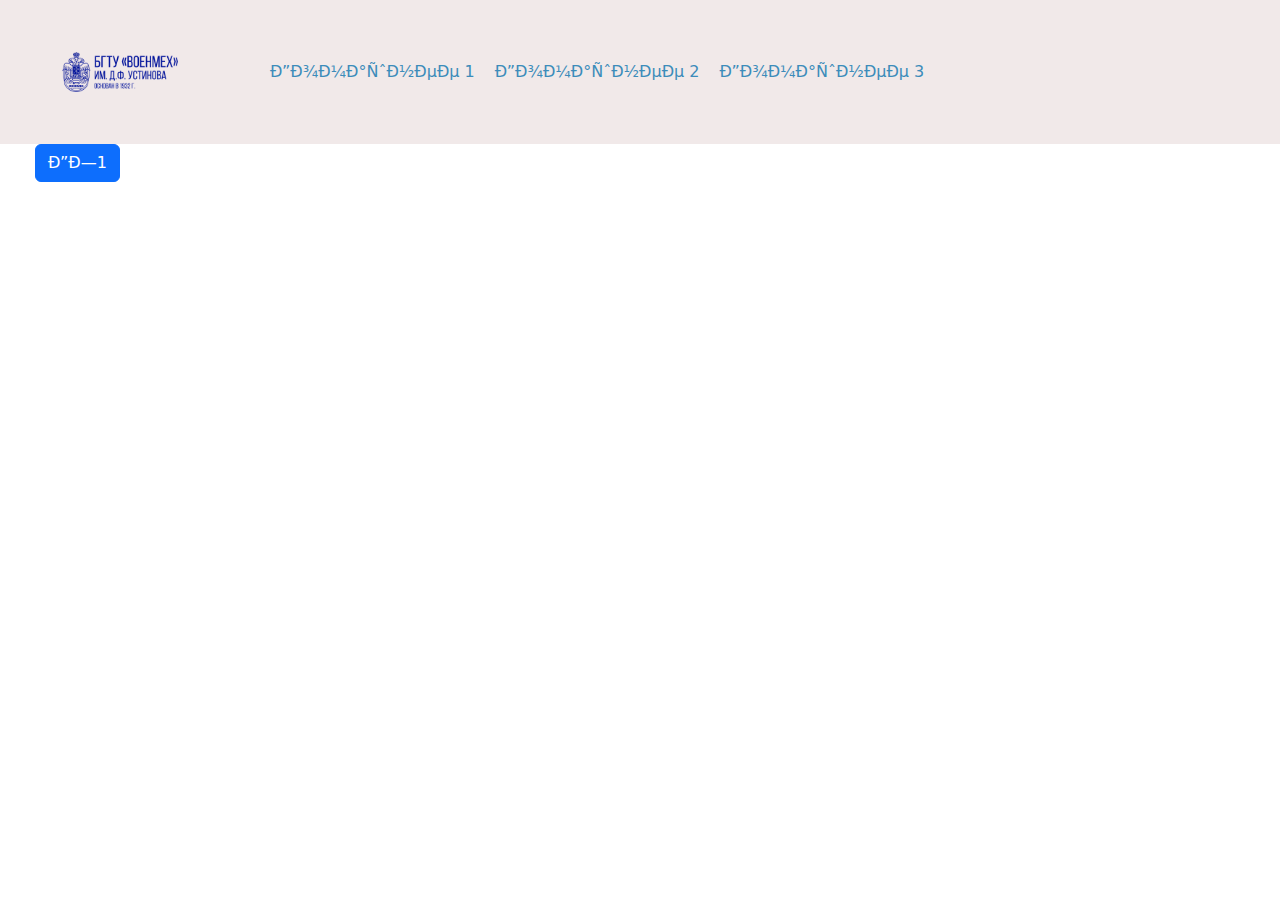
<file: index.html>
<!DOCTYPE html>
<html lang="ru"><head>
    <meta content="charset=UTF-8">
    <meta name="viewport" content="width=device-width, initial-scale=1.0">
    <link rel="stylesheet" href="./files/style.css">
    <link rel="shortcut icon" type="image/x-icon" href="files/logo_voenmeh.ico">
    <link href="./files/bootstrap.min.css" rel="stylesheet">
    <title>ITVoenmeh</title>
</head>
<body>
    <header>
        <a href="http://voenmeh.ru/" target="_blank">
            <img src="./files/voenmeh.svg" alt="Voenmeh" id="Voenmeh-logo">
        </a>
        <div id="homework-list">
            <span class="homework">Домашнее 1</span>
            <span class="homework" onclick="window.location.href = 'login/index.html'">Домашнее 2</span>
            <span class="homework" onclick="window.location.href = 'Scrolll/index.html'">Домашнее 3</span>
        </div>
    </header>
<!-- Кнопка для активации выпадающего списка -->
<button class="btn btn-primary" id="hw1" data-bs-toggle="collapse" data-bs-target="#collapse-1" aria-expanded="true">ДЗ1</button>

<!-- Выпадающий список -->
<div class="collapse" id="collapse-1" style="">
    <div class="block">
        <div class="task">
            <h2><div class="arrow">HTML CSS</div></h2>
            <ul>
                <li class="success"><div class="html">HTML</div>Добавить внутрь всех h2 следующий код: &lt;div class="arrow"&gt;&lt;/div&gt;</li>
                <li class="success"><div class="css">CSS</div>Задать цвет хедера</li>
                <li class="success"><div class="css">CSS</div>Задать цвет рабочей области</li>
                <li class="warning"><div class="css">CSS</div></li>
                <li class="success"><div class="css">CSS</div>Создать класс success</li>
                <li class="success"><div class="html">HTML</div>Добавить логотип</li>
            </ul>
        </div>
        <h2><div class="arrow">JS</div></h2>
        <ul>
            <li class="success"><div class="js">JS</div>Сделать счетчик с 2 кнопками (+ -) и числом count</li>
            <li class="success"><div class="js">JS</div>Сделать alert при клике на hw-1 в хедере</li>
            <li class="success"><div class="js">JS</div>Сделать alert при клике на ссылку меню</li>
        </ul>    
        <div>
            <button id="minus-btn" class="btn btn-primary">-</button>
            <span class="count">Счётчик: <span id="counter">0</span></span>
            <button id="plus-btn" class="btn btn-primary">+</button>
        </div>
    </div>
</div>

<script src="./files/bootstrap.min.js"></script>
    <script src="./files/script.js"></script>
</body>
</html>
</file>
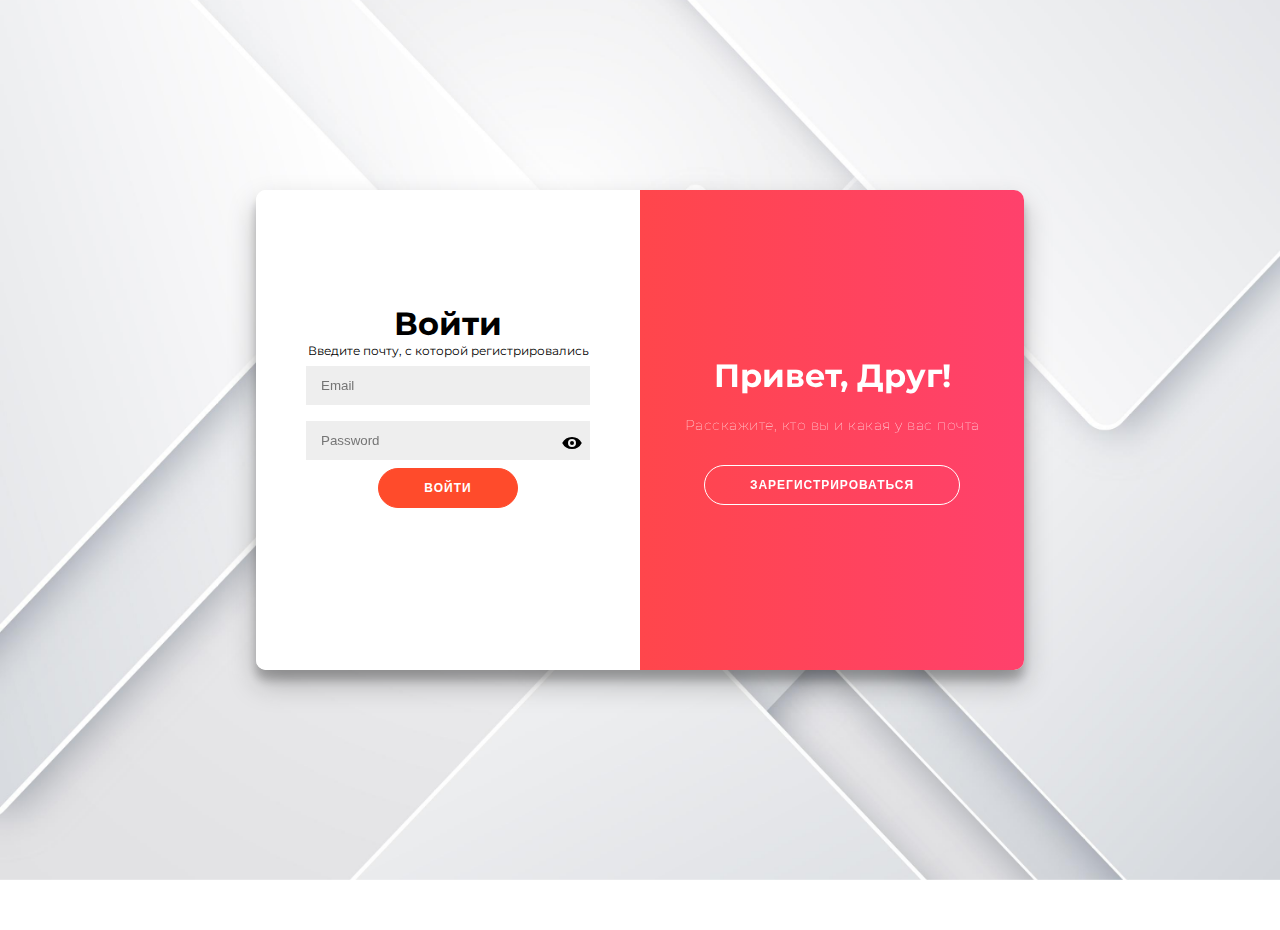
<file: login/index.html>
<!DOCTYPE html>
<html lang="ru"><head>
	<meta charset="UTF-8">
    <meta name="viewport" content="width=device-width, initial-scale=1.0">
    <link rel="stylesheet" href="css/style.css">
	<link rel="shortcut icon" type="image/x-icon" href="../files/logo_voenmeh.ico">
    <title>Вход</title>
</head>
<body>
	<img src="img/backG.jpg" class="background"/>
	<div class="container" id="container">
		<div class="form-container sign-up-container">
			<form action="#" method="post">
				<h1>Создайте Аккаунт</h1>
				<span>Используйте эту возможность с умом</span>
				<input type="text" class="form" placeholder="Name" id="RegUsername" name="name"/>
				<input type="email" class="form" placeholder="Email" id="RegEmail" name="email"/>
				<input type="password" class="form" placeholder="Password" id="RegPassword" name="pass">
				<a class="regpass-icon" id="regpass-icon"><img src="img/view.svg" id="regIcon" style="width:20px;height:20px;"></a>
				<button class="btn btn-success" id="register-button" type="button">Зарегистрироваться</button>
				<div class="reger">
					<span class="hide" id="regText">Вы зарегестрированы</span>
				</div>
			</form>
		</div>
		<div class="form-container sign-in-container">
			<form action="#" method="post">
				<h1>Войти</h1>
				<span>Введите почту, с которой регистрировались</span>
				<input type="email" class="form" placeholder="Email" id="SignEmail" name="email"/>
				<input type="password" class="form" placeholder="Password" id="SignPassword" name="pass">
				<a class="signpass-icon" id="signpass-icon"><img src="img/view.svg" id="signIcon" style="width:20px;height:20px;"></a>
				<button class="btn btn-success" id="sign-button" type="button">Войти</button>
				<div class="signer">
					<span class="hide" id="signText">Вы зарегестрированы</span>
				</div>
			</form>
		</div>
		<div class="overlay-container">
			<div class="overlay">
				<div class="overlay-panel overlay-left">
					<h1>Войдите!</h1>
					<p>Введите свою почту, пароль и вас вспомнят</p>
					<button class="ghost" id="signIn">Войти</button>
				</div>
				<div class="overlay-panel overlay-right">
					<h1>Привет, Друг!</h1>
					<p>Расскажите, кто вы и какая у вас почта</p>
					<button class="ghost" id="signUp">Зарегистрироваться</button>
				</div>
			</div>
		</div>
	</div>
	<script src="js/script.js"></script>
</body>
</html>
</file>
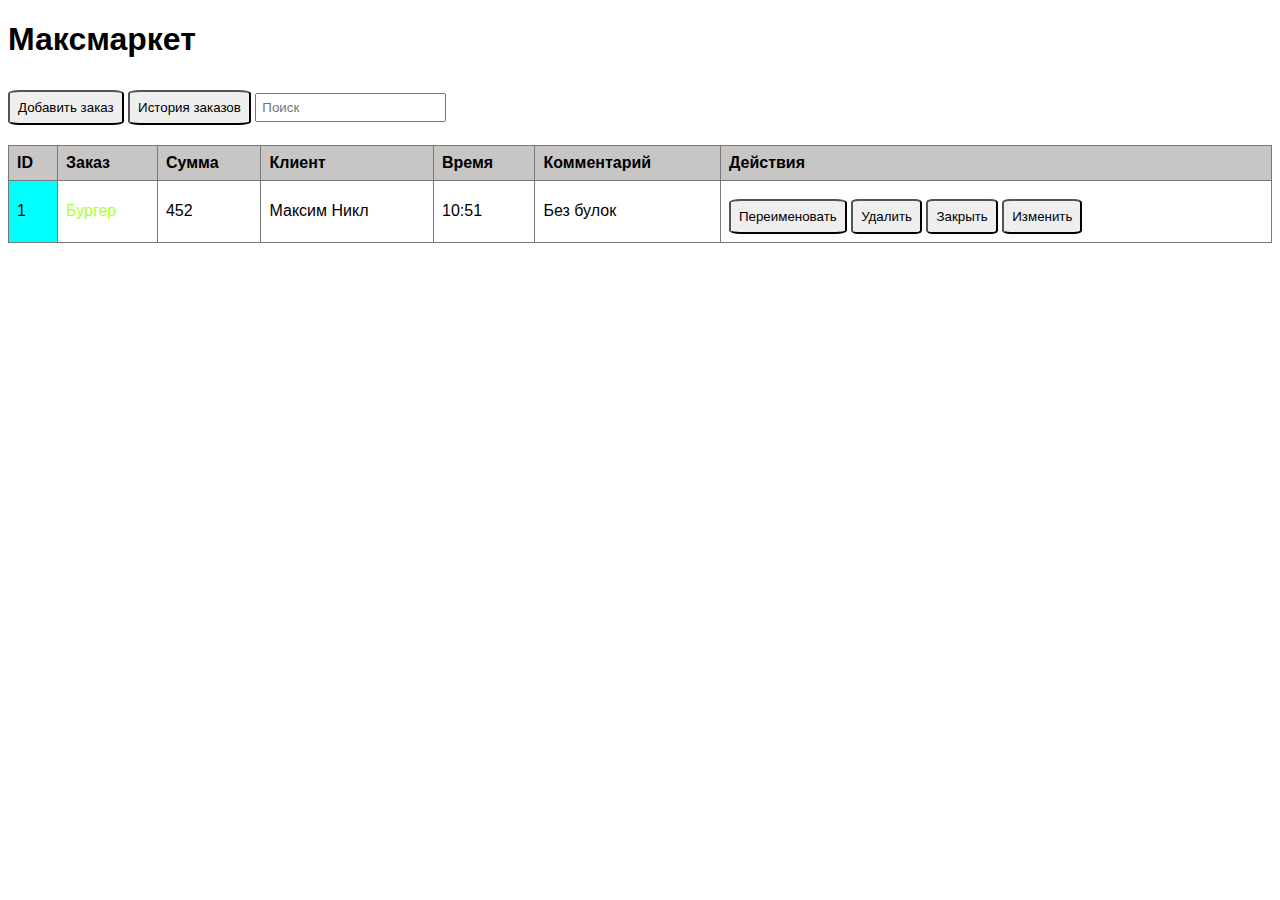
<file: Maxmarket/index.html>
<!DOCTYPE html>
<html lang="en">
<head>
  <meta charset="UTF-8">
  <title>Makopr market</title>
  <link rel="stylesheet" href="css/style.css">
</head>
<body>

<h1>Максмаркет</h1>

<button onclick="showAddOrderForm()">Добавить заказ</button>
<button onclick="showHistory()">История заказов</button>

<input type="text" id="searchInput" placeholder="Поиск" oninput="searchOrders()">

<table id="ordersTable">
  <thead>
    <tr>
      <th>ID</th>
      <th>Заказ</th>
      <th>Сумма</th>
      <th>Клиент</th>
      <th>Время</th>
      <th>Комментарий</th>
      <th>Действия</th>
    </tr>
  </thead>
  <tbody>
  </tbody>
</table>

<table id="historyTable" style="display: none;">
  <thead>
    <tr>
      <th>ID</th>
      <th>Заказ</th>
      <th>Сумма</th>
      <th>Клиент</th>
      <th>Время</th>
      <th>Комментарий</th>
    </tr>
  </thead>
  <tbody>
  </tbody>
</table>

<div id="addOrderForm" style="display: none;">
  <h2>Добавить заказ</h2>
  <form onsubmit="addOrder(); return false;">
    <label for="orderName">Заказ:</label>
    <input type="text" id="orderName">
    <span class="error-message" id="orderNameError"></span>
    <br>
    <label for="amount">Сумма:</label>
    <input type="text" id="amount">
    <span class="error-message" id="amountError"></span>
    <br>
    <label for="client">Клиент:</label>
    <input type="text" id="client">
    <span class="error-message" id="clientError"></span>
    <br>
    <label for="time">Время:</label>
    <input type="text" id="time">
    <span class="error-message" id="timeError"></span>
    <br>
    <label for="comment">Комментарий:</label>
    <input type="text" id="comment">
    <br>
    <button type="submit">Сохранить</button>
  </form>
</div>

<div id="editForm" class="edit-form">
  <h2>Изменить заказ</h2>
  <form onsubmit="Save(); return false;">
    <label for="editCardNumber">Номер карты:</label>
    <input type="text" id="editCardNumber">
    <span class="error-message" id="editCardNumberError"></span>
    <br>
    <label for="editOrderName">Заказ:</label>
    <input type="text" id="editOrderName">
    <span class="error-message" id="editOrderNameError"></span>
    <br>
    <label for="editAmount">Сумма:</label>
    <input type="text" id="editAmount">
    <span class="error-message" id="editAmountError"></span>
    <br>
    <label for="editClient">Клиент:</label>
    <input type="text" id="editClient">
    <span class="error-message" id="editClientError"></span>
    <br>
    <label for="editTime">Время:</label>
    <input type="text" id="editTime">
    <span class="error-message" id="editTimeError"></span>
    <br>
    <label for="editComment">Комментарий:</label>
    <input type="text" id="editComment">
    <br>
    <button type="submit">Сохранить</button>
  </form>
</div>

<script src="js/orders.js"></script>

</body>
</html>
</file>
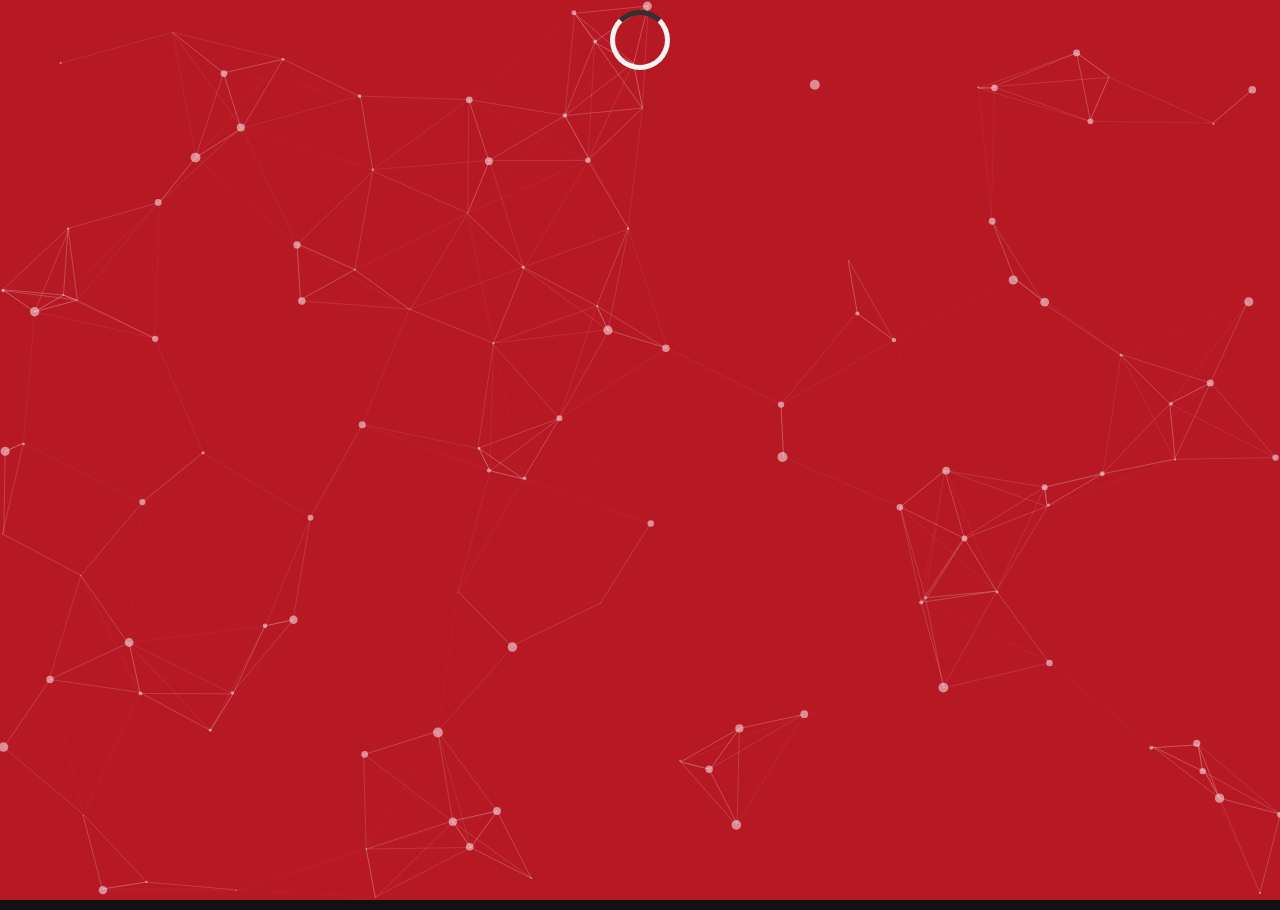
<file: Scroll/index.html>
<!DOCTYPE html>
<html lang="ru">
<head>
    <meta charset="UTF-8">
    <link rel="stylesheet" type="text/css" href="css/style.css">
    <link href="css/style1.css" media="screen" rel="stylesheet">
    <title>Makopr Journal</title>
</head>
<body>
    <!-- Не фон -->
    <div id="notion"></div>
    <div id="loading"></div>
    
    <!-- Фон -->
    <div class="count-particles">
        <span class="js-count-particles">--</span>
    </div>
    <div id="particles-js"></div>
    <script src="js/particles.js"></script>
    <script src="js/app.js"></script>
    <script src="js/lib/stats.js"></script>
    
    <!-- Не фон -->
    <script src="js/scroll.js"></script>
</body>
</html>
</file>
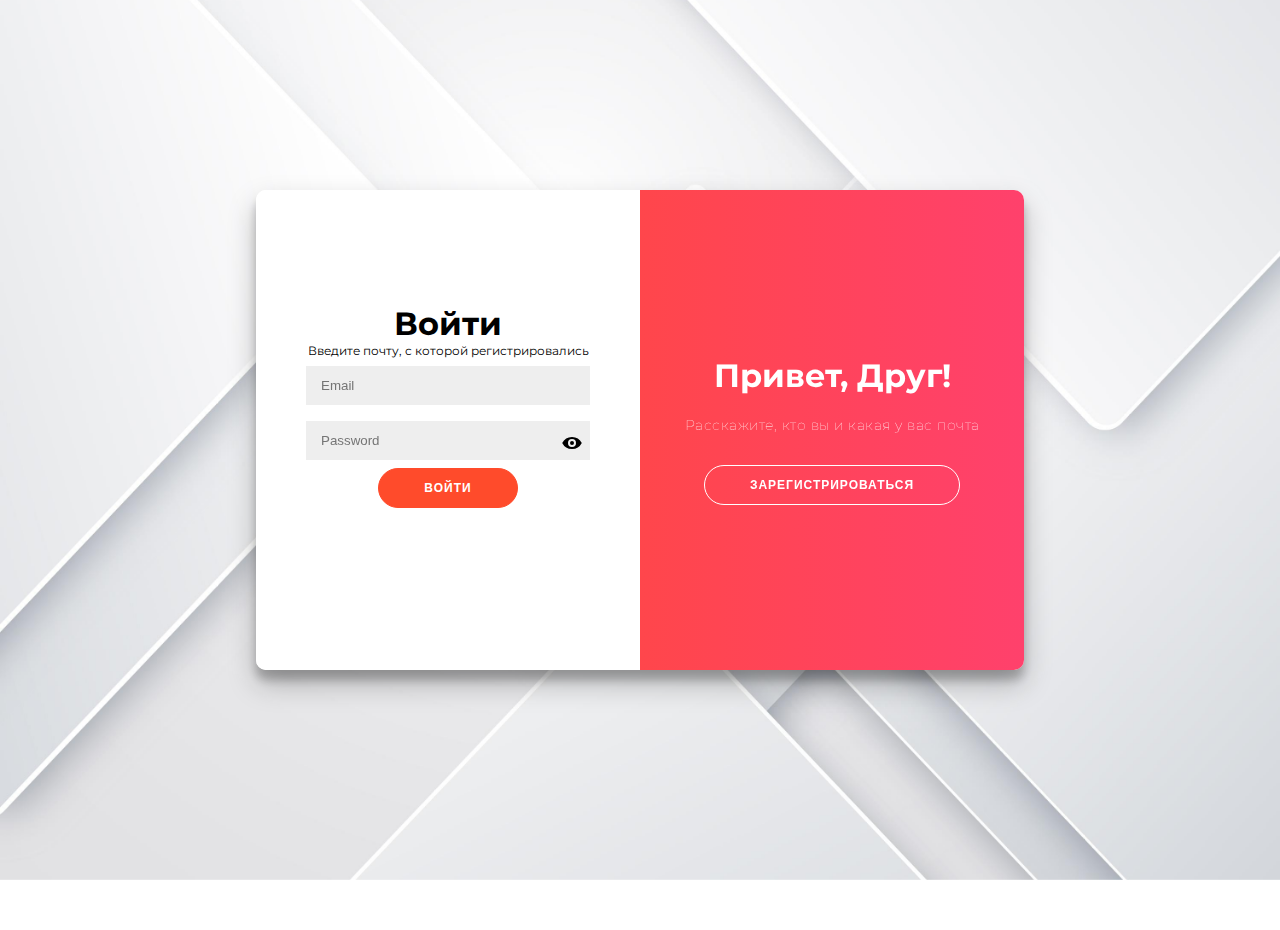
<file: login/html/main.html>
<!DOCTYPE html>
<html lang="en">
<head>
    <meta charset="UTF-8">
    <meta name="viewport" content="width=device-width, initial-scale=1.0">
    <link rel="stylesheet" href="../css/style1.css">
    <link rel="shortcut icon" type="image/x-icon" href="../../files/logo_voenmeh.ico">
    <title>Success</title>
</head>
<body>
    <div class="Enter">
        <h1>Вы зарегистрировались!!!</h1>
        <button class="glow-on-hover" type="button" onclick="window.location.href = '../../index.html'">Вернуться</button>
        <button class="glow-on-hover" id="exit" type="button" onclick="localStorage.clear()">Выйти</button>
    </div>
    
    <script src="../js/succes.js"></script>
</body>
</html>
</file>
<file: files/style.css>
@import url('https://fonts.googleapis.com/css?family=Montserrat:400,800');

body {
    background: rgb(241, 233, 233);
    font-family: Arial, sans-serif;
}

header {
    display: flex;
    align-items: center;
    justify-content: flex-start;
    padding: 10px 20px;
    color: rgb(60, 140, 186);
    background: rgb(241, 233, 233);
}

#Voenmeh-logo {
    width: 200px;
    height: 40px;
    cursor: pointer;
}

#homework-list {
    display: flex;
    align-items: center;
    margin: 0;
    padding: 50px;
}

.homework {
    margin-right: 20px;
    cursor: pointer;
    transition: color 0.3s;
}

.homework:hover {
    color: blue;
}

.success {
    background-color: green;
    color: rgb(0, 0, 0);
    border-radius: 5px;
    margin: 5px 0;
    max-width: 700px;
    max-height: 100px;
    list-style: none;
}
.warning {
    background-color: red;
    color: rgb(0, 0, 0);
    border-radius: 5px;
    margin: 5px 0;
    max-width: 700px;
    max-height: 100px;
    list-style: none;
}
.html {
    background-color: brown;
    color: white;
    padding: 5px 10px;
    border-radius: 5px;
    max-height: 100px;
    display: inline-block;
    margin-right: 10px;
    text-align: center;
    width: 60px;
}

.css {
    background-color: blue;
    color: white;
    padding: 5px 10px;
    border-radius: 5px;
    max-height: 100px;
    display: inline-block;
    margin-right: 10px;
    text-align: center;
    width: 60px;
}

.js {
    background-color: orange;
    color: white;
    padding: 5px 10px;
    border-radius: 5px;
    max-height: 100px;
    display: inline-block;
    margin-right: 10px;
    text-align: center;
    width: 60px;
}

.arrow {
    margin-left: 35px;
}

.btn-primary {
    margin-left: 35px;
}

.count {
    margin-left: 35px;
}
</file>
<file: login/css/style.css>
@import url('https://fonts.googleapis.com/css?family=Montserrat:400,800');

* {
	box-sizing: border-box;
}

body {
	background-image: #f1f1f1;
	display: flex;
	justify-content: center;
	align-items: center;
	flex-direction: column;
	font-family: 'Montserrat', sans-serif;
	height: 100vh;
	margin: -20px 0 50px;
}

img.background {
	min-height: 100%;
	min-width: 640px;
	width: 100%;
	height: auto;
	position: fixed;
}

h1 {
	font-weight: bold;
	margin: 0;
}

h2 {
	text-align: center;
}

p {
	font-size: 14px;
	font-weight: 100;
	line-height: 20px;
	letter-spacing: 0.5px;
	margin: 20px 0 30px;
}

span {
	font-size: 12px;
}

a {
	color: #333;
	font-size: 14px;
	text-decoration: none;
	margin: 15px 0;
}

button {
	border-radius: 20px;
	border: 1px solid #FF4B2B;
	background-color: #FF4B2B;
	color: #FFFFFF;
	font-size: 12px;
	font-weight: bold;
	padding: 12px 45px;
	letter-spacing: 1px;
	text-transform: uppercase;
	transition: transform 80ms ease-in;
	cursor: pointer;
}

button:active {
	transform: scale(0.95);
}

button:focus {
	outline: none;
}

button.ghost {
	background-color: transparent;
	border-color: #FFFFFF;
}

form {
	background-color: #FFFFFF;
	display: flex;
	align-items: center;
	justify-content: center;
	flex-direction: column;
	padding: 0 50px;
	height: 100%;
	text-align: center;
}

input {
	background-color: #eee;
	border: none;
	padding: 12px 15px;
	margin: 8px 0;
	width: 100%;
}

.container {
	background-color: #fff;
	border-radius: 10px;
  	box-shadow: 0 14px 28px rgba(0,0,0,0.25), 
			0 10px 10px rgba(0,0,0,0.22);
	position: relative;
	overflow: hidden;
	width: 768px;
	max-width: 100%;
	min-height: 480px;
}

.form-container {
	position: absolute;
	top: 0;
	height: 100%;
	transition: all 0.6s ease-in-out;
}

.sign-in-container {
	left: 0;
	width: 50%;
	z-index: 2;
}

.container.right-panel-active .sign-in-container {
	transform: translateX(100%);
}

.sign-up-container {
	left: 0;
	width: 50%;
	opacity: 0;
	z-index: 1;
}

.container.right-panel-active .sign-up-container {
	transform: translateX(100%);
	opacity: 1;
	z-index: 5;
	animation: show 0.6s;
}

@keyframes show {
	0%, 49.99% {
		opacity: 0;
		z-index: 1;
	}
	
	50%, 100% {
		opacity: 1;
		z-index: 5;
	}
}

.overlay-container {
	position: absolute;
	top: 0;
	left: 50%;
	width: 50%;
	height: 100%;
	overflow: hidden;
	transition: transform 0.6s ease-in-out;
	z-index: 100;
}

.container.right-panel-active .overlay-container{
	transform: translateX(-100%);
}

.overlay {
	background: #FF416C;
	background: -webkit-linear-gradient(to right, #FF4B2B, #FF416C);
	background: linear-gradient(to right, #FF4B2B, #FF416C);
	background-repeat: no-repeat;
	background-size: cover;
	background-position: 0 0;
	color: #FFFFFF;
	position: relative;
	left: -100%;
	height: 100%;
	width: 200%;
  	transform: translateX(0);
	transition: transform 0.6s ease-in-out;
}

.container.right-panel-active .overlay {
  	transform: translateX(50%);
}

.overlay-panel {
	position: absolute;
	display: flex;
	align-items: center;
	justify-content: center;
	flex-direction: column;
	padding: 0 40px;
	text-align: center;
	top: 0;
	height: 100%;
	width: 50%;
	transform: translateX(0);
	transition: transform 0.6s ease-in-out;
}

.overlay-left {
	transform: translateX(-20%);
}

.container.right-panel-active .overlay-left {
	transform: translateX(0);
}

.overlay-right {
	right: 0;
	transform: translateX(0);
}

.container.right-panel-active .overlay-right {
	transform: translateX(20%);
}

.social-container {
	margin: 20px 0;
}

.social-container a {
	border: 1px solid #DDDDDD;
	border-radius: 50%;
	display: inline-flex;
	justify-content: center;
	align-items: center;
	margin: 0 5px;
	height: 40px;
	width: 40px;
}

footer {
    background-color: #222;
    color: #fff;
    font-size: 14px;
    bottom: 0;
    position: fixed;
    left: 0;
    right: 0;
    text-align: center;
    z-index: 999;
}

footer p {
    margin: 10px 0;
}

footer i {
    color: red;
}

footer a {
    color: #3c97bf;
    text-decoration: none;
}

.signpass-icon{
	position: absolute;
	top: 47.5%;
	right: 15%;
	cursor: pointer;
}

.regpass-icon{
	position: absolute;
	top: 57.5%;
	right: 15%;
	cursor: pointer;
}

.hide {
	visibility: hidden;
	padding: 30px;
}


.show {
	visibility: visible;
	background-color: #f8d7da;
	border-color: #f5c6cb;
	color: #c08282;
	font-size: small;
	padding: 10px;
	border-radius: 20px;
	font-weight: bold;
}
.show-success {
	visibility: visible;
	font-size: small;
	padding: 10px;
	border-radius: 20px;
	font-weight: bold;
	background-color: greenyellow;
	color: black;
}

.signer {
	padding: 15px;
}

.reger {
	padding: 15px;
}

::-ms-reveal {
	display: none;
}
</file>
<file: Maxmarket/css/style.css>
body {
    font-family: Arial, sans-serif;
}

table {
  width: 100%;
  border-collapse: collapse;
  margin-top: 20px;
}

th, td {
  border: 1px solid #797979;
  padding: 8px;
  text-align: left;
}

th {
  background-color: #c8c5c5;
}

button {
  margin-top: 10px;
  padding: 8px;
  border-radius: 10%;
  cursor: pointer;
}

input[type="text"] {
  padding: 5px;
}

.edit-form {
  display: none;
}

.error-message {
  color: red;
}

.background {
  background-color: aqua;
}

.font {
  color: greenyellow;
}

.big {
  font: bolder;
}
</file>
<file: Scroll/css/style.css>
body {
    margin: 0;
    font-family: 'Montserrat', sans-serif;
}

#loading {
    z-index: 1;
    position:relative;
    pointer-events: none;
    display: none;
    width: 50px;
    height: 50px;
    margin: 10px auto;
    border: 5px solid #f3f3f3;
    border-top: 5px solid #333030;
    border-radius: 50%;
    animation: spin 0.5s linear infinite;
}

@keyframes spin {
    0% { transform: rotate(0deg); }
    100% { transform: rotate(360deg); }
}

#notion div {
    z-index: 1;
    position: relative;
    background-color: white;
    display: flex;
    flex-direction: column;
    align-items: center;
    justify-content: center;
    margin: 20px auto;
    padding: 20px;
    border-radius: 10px;
    width: 50%;
}

#notion h1, #notion h2, #notion p {
    width: 100%;
    text-align: center;
    margin-bottom: 10px;
}

#notion h1, #notion h2 {
    color: red;
}

#particles-js{
    background-color: #000000;
    position: fixed;
    width: 100%;
    height: 100%;
    top: 0;
    left: 0;
    z-index: 0;   
}
</file>
<file: login/css/style1.css>
html,
body {
    margin: 0;
    padding: 0;
    width: 100%;
    height: 100vh;
    display: flex;
    flex-direction: row;
    justify-content: center;
    text-align: center;
    align-items: center;
    background: #2a2a2a;
}

h1 {
    font-size: 50px;
    color: white;
    font: bold;
    white-space: nowrap;
}

.glow-on-hover {
    width: 220px;
    height: 50px;
    border: none;
    outline: none;
    color: #fff;
    background: #000000;
    cursor: pointer;
    position: relative;
    z-index: 1;
    border-radius: 10px;
    font-size: xx-large;
    font-weight: bold;
}

#exit {
    top: 0px;
}

.glow-on-hover:before {
    content: '';
    background: linear-gradient(45deg, #ff0000, #ff7300, #fffb00, #48ff00, #00ffd5, #002bff, #7a00ff, #ff00c8, #ff0000);
    position: absolute;
    top: -2px;
    left:-2px;
    background-size: 400%;
    z-index: -1;
    filter: blur(5px);
    width: calc(100% + 4px);
    height: calc(100% + 4px);
    animation: glowing 20s linear infinite;
    opacity: 0;
    transition: opacity .3s ease-in-out;
    border-radius: 10px;
}

.glow-on-hover:active {
    color: #000
}

.glow-on-hover:active:after {
    background: transparent;
}

.glow-on-hover:hover:before {
    opacity: 1;
}

.glow-on-hover:after {
    z-index: -1;
    content: '';
    position: absolute;
    width: 100%;
    height: 100%;
    background: #111;
    left: 0;
    top: 0;
    border-radius: 10px;
}

@keyframes glowing {
    0% { background-position: 0 0; }
    50% { background-position: 400% 0; }
    100% { background-position: 0 0; }
}
</file>
<file: Scroll/css/style1.css>
/* =============================================================================
   HTML5 CSS Reset Minified - Eric Meyer
   ========================================================================== */

html,body,div,span,object,iframe,h1,h2,h3,h4,h5,h6,p,blockquote,pre,abbr,address,cite,code,del,dfn,em,img,ins,kbd,q,samp,small,strong,sub,sup,var,b,i,dl,dt,dd,ol,ul,li,fieldset,form,label,legend,table,caption,tbody,tfoot,thead,tr,th,td,article,aside,canvas,details,figcaption,figure,footer,header,hgroup,menu,nav,section,summary,time,mark,audio,video{margin:0;padding:0;border:0;outline:0;font-size:100%;vertical-align:baseline;background:transparent}
body{line-height:1}
article,aside,details,figcaption,figure,footer,header,hgroup,menu,nav,section{display:block}
nav ul{list-style:none}
blockquote,q{quotes:none}
blockquote:before,blockquote:after,q:before,q:after{content:none}
a{margin:0;padding:0;font-size:100%;vertical-align:baseline;background:transparent;text-decoration:none}
mark{background-color:#ff9;color:#000;font-style:italic;font-weight:bold}
del{text-decoration:line-through}
abbr[title],dfn[title]{border-bottom:1px dotted;cursor:help}
table{border-collapse:collapse;border-spacing:0}
hr{display:block;height:1px;border:0;border-top:1px solid #ccc;margin:1em 0;padding:0}
input,select{vertical-align:middle}
li{list-style:none}


/* =============================================================================
   My CSS
   ========================================================================== */

/* ---- base ---- */

html,body{ 
	width:100%;
	height:100%;
	background:#111;
}

html{
  -webkit-tap-highlight-color: rgba(0, 0, 0, 0);
}

body{
  font:normal 75% Arial, Helvetica, sans-serif;
}

canvas{
  display:block;
  vertical-align:bottom;
}


/* ---- stats.js ---- */

.count-particles{
  background: #000022;
  position: absolute;
  top: 48px;
  left: 0;
  width: 80px;
  color: #13E8E9;
  font-size: .8em;
  text-align: left;
  text-indent: 4px;
  line-height: 14px;
  padding-bottom: 2px;
  font-family: Helvetica, Arial, sans-serif;
  font-weight: bold;
}

.js-count-particles{
  font-size: 1.1em;
}

#stats,
.count-particles{
  -webkit-user-select: none;
  margin-top: 5px;
  margin-left: 5px;
}

#stats{
  border-radius: 3px 3px 0 0;
  overflow: hidden;
}

.count-particles{
  border-radius: 0 0 3px 3px;
}


/* ---- particles.js container ---- */

#particles-js{
  width: 100%;
  height: 100%;
  background-color: #b61924;
  background-image: url('');
  background-size: cover;
  background-position: 50% 50%;
  background-repeat: no-repeat;
}
</file>
